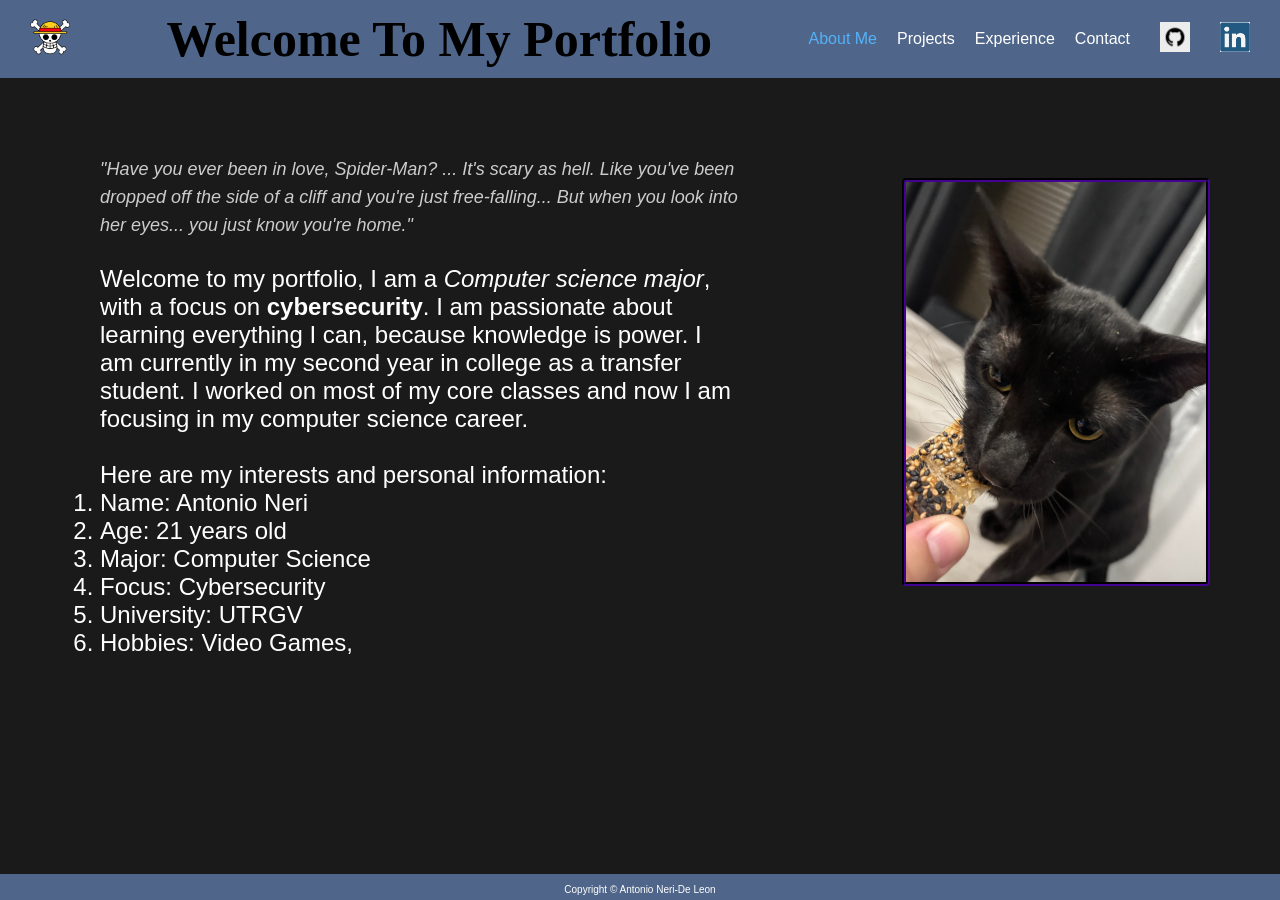
<file: index.html>
<!DOCTYPE html>
<html>
    <head>
        <meta charset="UTF-8">
        <meta name="viewport" content="width=device-width, initial-scale=1.0">


        <link rel="stylesheet" href="styles.css">
        <link rel="shortcut icon" href="images/strawhatjolly.png">
        <title>Home</title>
    </head>
    <body>
        <header>
            <div class="logo">
                <img src="images/strawhatjolly.png">
            </div>
            <!--heading tag h1,h2,h3...,h6-->
            <h1> Welcome To My Portfolio</h1>
            <!-- use anchor tag for links -->
            <ul class="nav-bar"> <!--unordered list tag -->
                <li><a class="current" href="index.html">About Me</a></li> <!-- list item tag -->
                <li><a href="projects.html">Projects</a></li>
                <li><a href="experience.html">Experience</a></li>
                <li><a href="contact.html">Contact</a></li>
            </ul>

            <div class="socials">
                <a href="https://github.com/deathwlrd" target="-blank"><img src="images/github-logo.png"></a>
                <a href="https://www.linkedin.com/in/antonio-neri-de-leon-aa172b381/" target="-blank"><img src="images/linkedin.png"></a>

            </div>
        </header>

<div class="content-wrapper">

    <div class="content">
        <i class="quote">"Have you ever been in love, Spider-Man? ... It's scary as hell. Like you've been dropped off the side of a cliff and you're just free-falling... But when you look into her eyes... you just know you're home."</i>
        <br/><br/>

        <p>Welcome to my portfolio, I am a <i>Computer science major</i>, with a focus on <b>cybersecurity</b>. 
        I am passionate about learning everything I can, because knowledge is power. I am currently in my
        second year in college as a transfer student. I worked on most of my core classes and now I am
        focusing in my computer science career.</p>

        <br/>
        Here are my interests and personal information:
        <br/>

        <ol class="list-about-me">
            <li>Name: Antonio Neri</li>
            <li>Age: 21 years old</li>
            <li>Major: Computer Science</li>
            <li>Focus: Cybersecurity</li>
            <li>University: UTRGV</li>
            <li>Hobbies: Video Games, </li>
        </ol>
    </div>

    <img class="home-image" src="images/Zoro.png" alt="Portfolio Icon">

</div>


        <footer>
            Copyright &copy; Antonio Neri-De Leon
        </footer>

    </body>
</html>
</file>
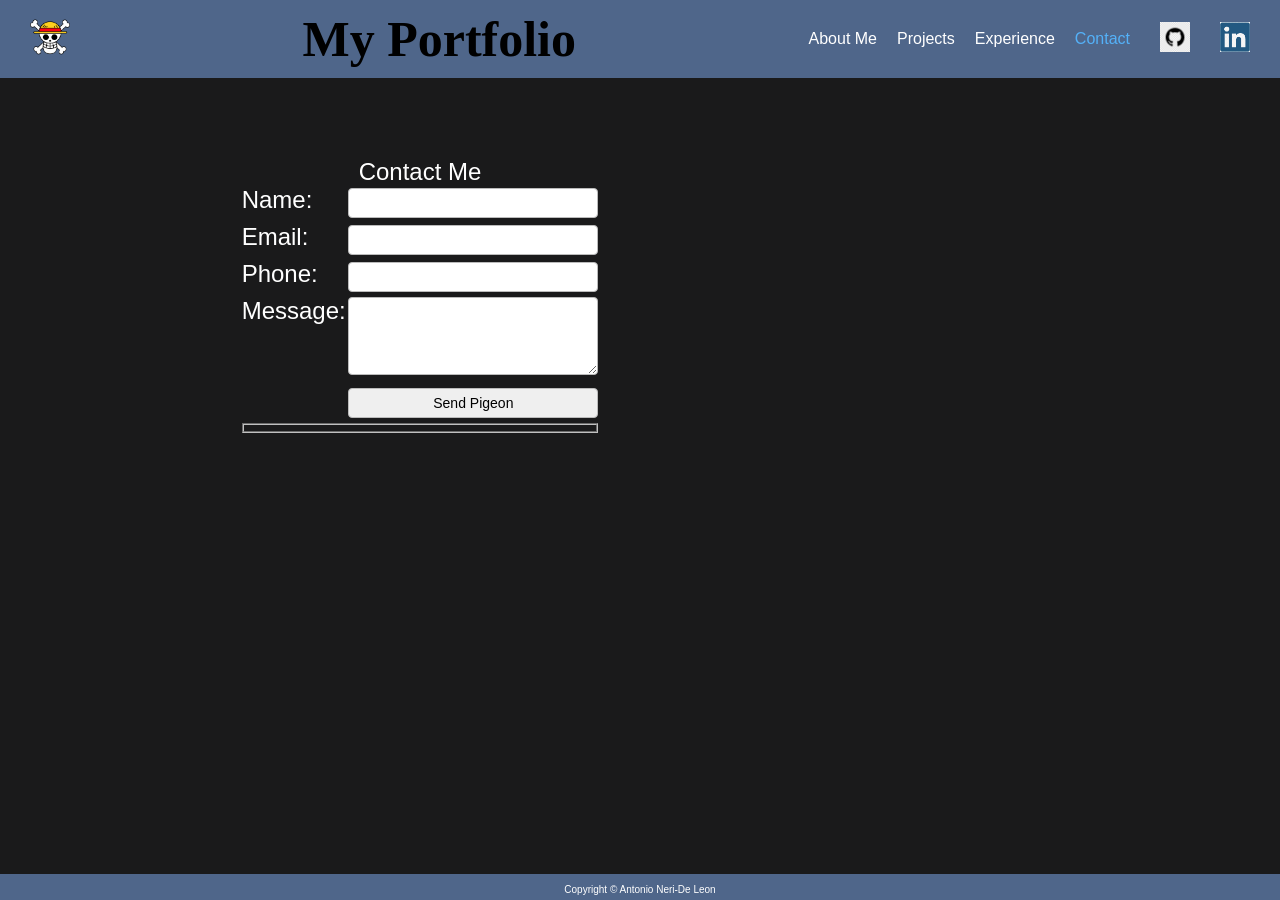
<file: contact.html>
<!DOCTYPE html>
<html>
    <head>
        <meta charset="UTF-8">
        <meta name="viewport" content="width=device-width, initial-scale=1.0">


        <link rel="stylesheet" href="styles.css">
        <link rel="shortcut icon" href="images/strawhatjolly.png">
        <title>Contact Me</title>
        <script src="contact.js" defer></script>
    </head>
    <body>
        <header>
            <div class="logo">
                <img src="images/strawhatjolly.png">
            </div>
            <!-- use anchor tag for links -->
             <h1>My Portfolio</h1>
            <ul class="nav-bar"> <!--unordered list tag -->
                <li><a href="index.html">About Me</a></li> <!-- list item tag -->
                <li><a href="projects.html">Projects</a></li>
                <li><a href="experience.html">Experience</a></li>
                <li><a class="current" href="contact.html">Contact</a></li>
            </ul>

            <div class="socials">
                <a href="https://github.com/deathwlrd"><img src="images/github-logo.png"></a>
                <a href="https://www.linkedin.com/in/antonio-neri-de-leon-aa172b381/" target="-blank"><img src="images/linkedin.png"></a>

            </div>
        </header>

        <div class="content">
            <form name="contactMe" onsubmit="return validateForm();"> 
                <fieleset>
                    <legend>Contact Me</legend>

                    <label>Name:</label>
                    <input name="name" type="text"> <br/>

                    <label>Email:</label> 
                    <input name="email" type="email">    <br/>

                    <label>Phone:</label>
                    <input name="phone" type="tel"   ><br/>

                    <label>Message:</label>
                    <textarea name="msg" rows="4" cols="50"> </textarea> <br/> 

                    <label></label>
                    <input type="submit" value="Send Pigeon"> 
                <fieldset>
            </form>
        </div>

        <footer>
            Copyright &copy; Antonio Neri-De Leon
        </footer>
    </body>
</html>
</file>
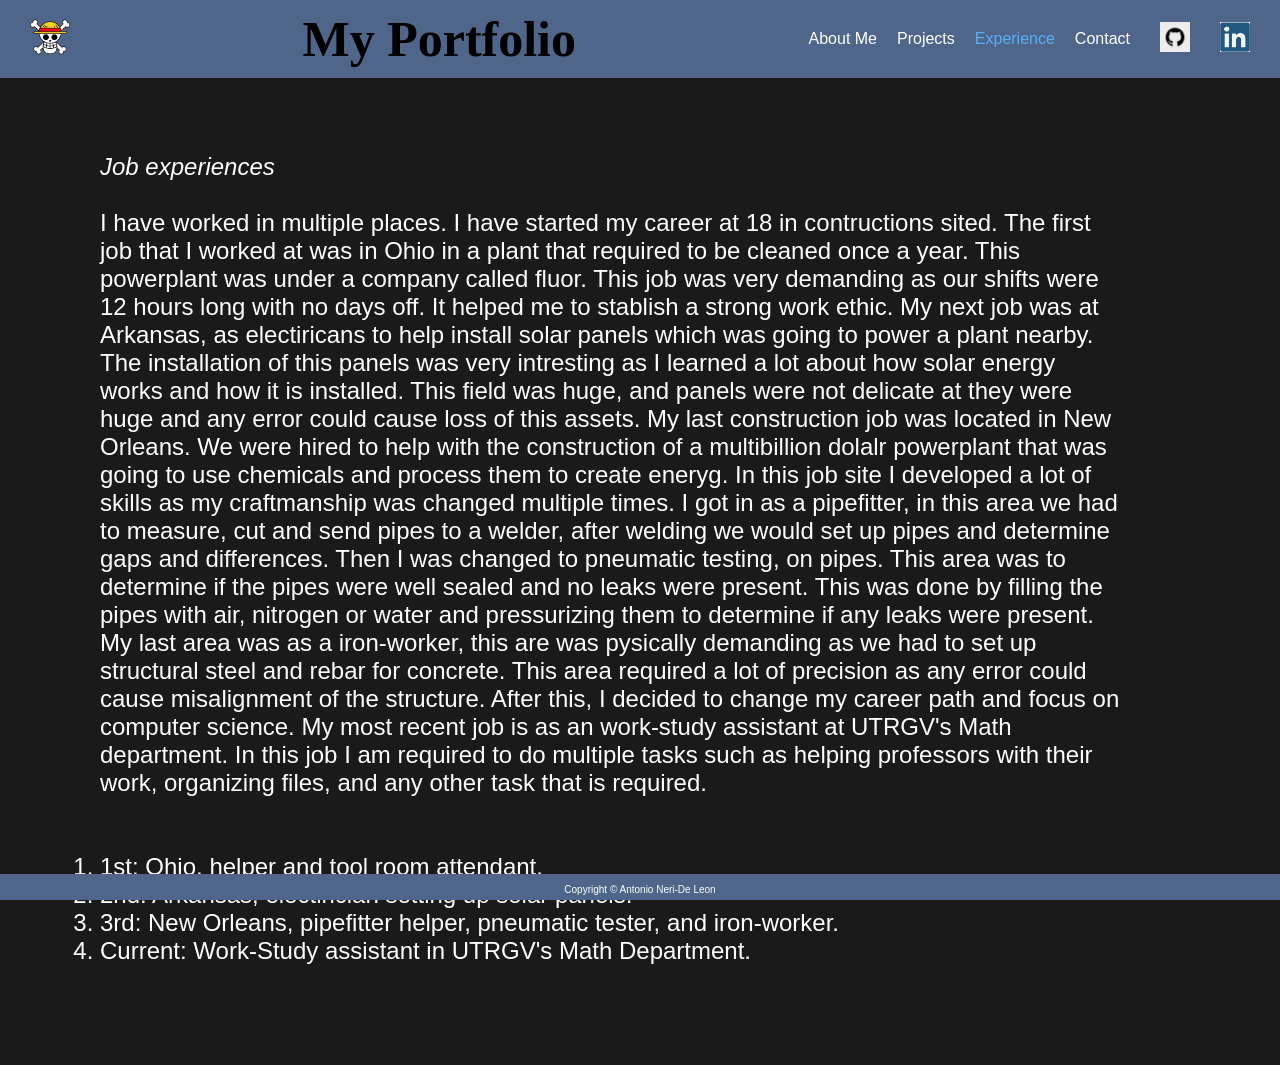
<file: experience.html>
<!DOCTYPE html>
<html>
    <head>
        <meta charset="UTF-8">
        <meta name="viewport" content="width=device-width, initial-scale=1.0">

        <link rel="stylesheet" href="styles.css">
        <link rel="shortcut icon" href="images/strawhatjolly.png">
        <title>Experience</title>
    </head>
    <body>
        <header>
            <div class="logo">
                <img src="images/strawhatjolly.png">
            </div>
            <!-- use anchor tag for links -->
             <h1>My Portfolio</h1>
            <ul class="nav-bar"> <!--unordered list tag -->
                <li><a href="index.html">About Me</a></li> <!-- list item tag -->
                <li><a href="projects.html">Projects</a></li>
                <li><a class="current" href="experience.html">Experience</a></li>
                <li><a href="contact.html">Contact</a></li>
            </ul>

            <div class="socials">
                <a href="https://github.com/deathwlrd"><img src="images/github-logo.png"></a>
                <a href="https://www.linkedin.com/in/antonio-neri-de-leon-aa172b381/" target="-blank"><img src="images/linkedin.png"></a>

            </div>
        </header>
        <div class="experience-content">
        <i class="experience-quote">Job experiences</i>
        <br/><br/>

        <p>I have worked in multiple places. I have started my career at 18 in contructions sited. The first job that I worked
            at was in Ohio in a plant that required to be cleaned once a year. This powerplant was under a company called fluor.
            This job was very demanding as our shifts were 12 hours long with no days off. It helped me to stablish a strong work ethic.
            My next job was at Arkansas, as electiricans to help install solar panels which was going to power a plant nearby. 
            The installation of this panels was very intresting as I learned a lot about how solar energy works and how it is installed. 
            This field was huge, and panels were not delicate at they were huge and any error could cause loss of this assets. 
            My last construction job was located in New Orleans. We were hired to help with the construction of a multibillion dolalr powerplant
            that was going to use chemicals and process them to create eneryg. In this job site I developed a lot of skills as my craftmanship was 
            changed multiple times. I got in as a pipefitter, in this area we had to measure, cut and send pipes to a welder, 
            after welding we would set up pipes and determine gaps and differences. Then I was changed to pneumatic testing, on pipes. 
            This area was to determine if the pipes were well sealed and no leaks were present. This was done by filling the pipes with air, nitrogen
            or water and pressurizing them to determine if any leaks were present. My last area was as a iron-worker, this are was pysically demanding
            as we had to set up structural steel and rebar for concrete. This area required a lot of precision as any error could cause misalignment of the structure.
            After this, I decided to change my career path and focus on computer science. My most recent job is as an work-study assistant at UTRGV's 
            Math department. In this job I am required to do multiple tasks such as helping professors with their work, organizing files, and any other task that is required. 
        </p>

        <br/>
        <br/>

        <ol class="list-about-experience">
            <li>1st: Ohio, helper and tool room attendant.</li>
            <li>2nd: Arkansas, electirician setting up solar panels.</li>
            <li>3rd: New Orleans, pipefitter helper, pneumatic tester, and iron-worker.</li>
            <li>Current: Work-Study assistant in UTRGV's Math Department.</li>
        </ol>






        </div>

        <footer>
            Copyright &copy; Antonio Neri-De Leon
        </footer>
    </body>
</html>
</file>
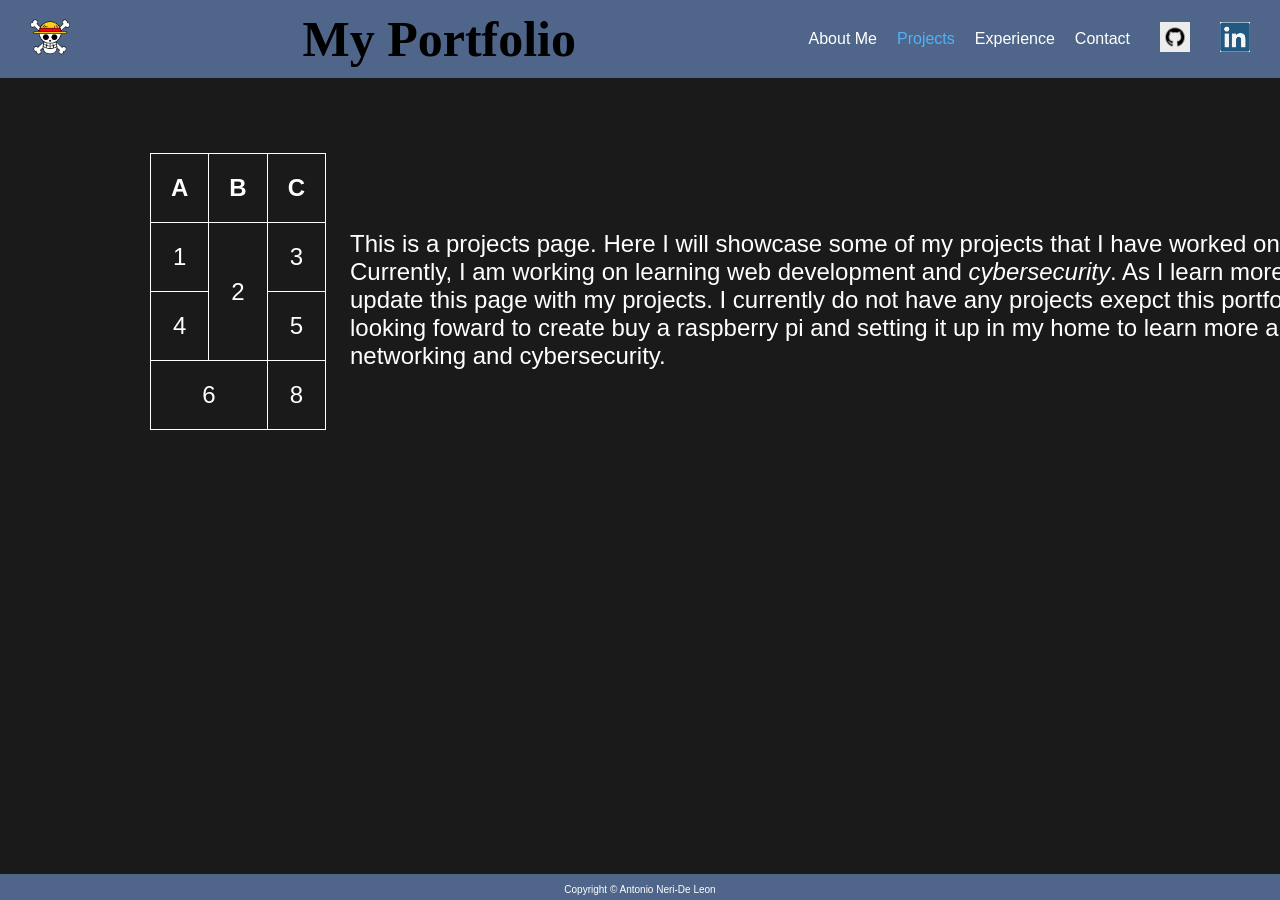
<file: projects.html>
<!DOCTYPE html>
<html>
    <head>
        <meta charset="UTF-8">
        <meta name="viewport" content="width=device-width, initial-scale=1.0">

        <link rel="stylesheet" href="styles.css">
        <link rel="shortcut icon" href="images/strawhatjolly.png">
        <title>Projects</title>
    </head>
    <body>
        <header>
            
            <div class="logo">
                <img src="images/strawhatjolly.png">
            </div>
            <!-- use anchor tag for links -->
             <h1>My Portfolio</h1>
            <ul class="nav-bar"> <!--unordered list tag -->
                <li><a href="index.html">About Me</a></li> <!-- list item tag -->
                <li><a class="current" href="projects.html">Projects</a></li>
                <li><a href="experience.html">Experience</a></li>
                <li><a href="contact.html">Contact</a></li>
            </ul>

            <div class="socials">
                <a href="https://github.com/deathwlrd"><img src="images/github-logo.png"></a>
                <a href="https://www.linkedin.com/in/antonio-neri-de-leon-aa172b381/" target="-blank"><img src="images/linkedin.png"></a>

            </div>
        </header>
        <div class="content">
            <table class="project-table">
            <tr>
                <th>A</th>
                <th>B</th>
                <th>C</th>
            </tr>

            <tr>
                <td>1</td>
                <td rowspan="2">2</td>
                <td>3</td>

            </tr>
            <tr>
                <td>4</td>
                <td>5</td>

            </tr>
            <tr>
                <td colspan="2">6</td>
                <td>8</td>
            </tr>
            </table>
        </div>
        <p class="projects-text">
            This is a projects page. Here I will showcase some of my projects that I have worked on.
            Currently, I am working on learning web development and <i>cybersecurity</i>. 
            As I learn more, I will update this page with my projects. I currently do not have any projects exepct this portfolio.
            I am looking foward to create buy a raspberry pi and setting it up in my home to learn more about networking and cybersecurity. 

        </p>

        <footer>
            Copyright &copy; Antonio Neri-De Leon
        </footer>
    </body>
</html>
</file>
<file: styles.css>
*
{
    margin: 0px; /* property-name: property-value; */
    padding: 0px;
}

body{
    font-family: Arial, sans-serif;
    background-color: rgb(26, 26, 27); 
    color: white; 
    width: 100%;
}
header{
    display:flex;
    justify-content: space-between;
    border-bottom: 2px ; 
    align-items: center; 
    background-color: #4f668a;
    padding: 10px 30px; 

    position: sticky; 
    top: 0; 
}

.logo img{
    width: 40px;
}

header h1{
    text-align: center;
    color: #000000;
    flex: 1; 
    font: 50px "Times New Roman";
    font-weight: 800;
}

.socials{
    padding-left:30px; 
    display: flex; 
    gap: 30px; 
}

.socials img{
    width: 30px; 
    height: 30px; 
}

.nav-bar{
    display: flex;
    gap: 20px;
    list-style-type: none;
}

.nav-bar a{
    color:#ffffff;
}

.nav-bar .current{
    color:#54b1f8;
}

a:link{
    text-decoration: none;
}

a:visited{
    text-decoration: none;
}

a:hover{
    text-decoration: underline;
}


.content{
    width: 50%; 
    font-size: 24px;
    margin-bottom: 100px; 
    margin-top: 75px;
    margin-left: 100px; 

    background-repeat: no-repeat; 
    background-size: 100px; 
    background-position: center; 

    
}



.quote{
    font-size: 18px;
    color: #cccccc;

}


footer{
    width: 100%;
    position: fixed;
    bottom: 0;
    background-color: #4f668a;
    color: #ffffff;
    text-align: center;
    padding-top: 10px; 
    padding-bottom: 5px;
    font-size:10px;
}

table{
    border-collapse: collapse; 
    margin-top: 20px; 
    margin-bottom : 10px; 
    margin-left: 50px; 
}
.project-table td, .project-table th {
    border: 1px solid white; 
    padding : 20px; 
    text-align: center; 
    color: white; 

}
.content form{
    width: fit-content; 
    margin: auto; 
    text-align: left; 
    padding: 5px; 
    
}

.content legend {
    text-align: center; 
}
.content fieldset{
    padding: 3px; 
}
.content label{
    display: inline-block; 
    vertical-align: top; 
    width: 100px; 
}
.content input, .content textarea{
    margin-bottom:5px; 
    width: 250px; 
    padding: 6px; 
    border: 1px solid #bbb; 
    border-radius: 4px; 
    font-size: 14px; 
    box-sizing: border-box; 
}

.home-image {
    width: 300px;      
    max-width: 100%;   
    height: auto;
    right: 50px; 
    margin-top: 100px; 
    margin-right: 70px; 

    border-style: groove;
    border-width: 4px;
    border-radius: 4px;
    border-color: rgb(29, 1, 63);
}

.content-wrapper {
    display: flex;
    justify-content: space-between;
    align-items: flex-start;
    gap: 40px;
    flex-wrap: wrap; 
    width: 100%;
}
.list-about.experience {
    margin-left: 0px; 
}

.experience-content{
    width: 80%; 
    font-size: 24px;
    margin-bottom: 100px; 
    margin-top: 75px;
    margin-left: 100px; 

    background-repeat: no-repeat; 
    background-size: 100px; 
    background-position: center; 

}
.projects-text{
    width: 80%; 
    font-size: 24px;
    margin-top: -300px; 
    margin-bottom: 500px; 
    margin-left: 300px; 
    gap: 25px; 
    padding-left: 50px;

    background-repeat: no-repeat; 
    background-size: 98px; 
    background-position: center; 
    flex-wrap: wrap; 
    align-items: flex-start; 
}
</file>
